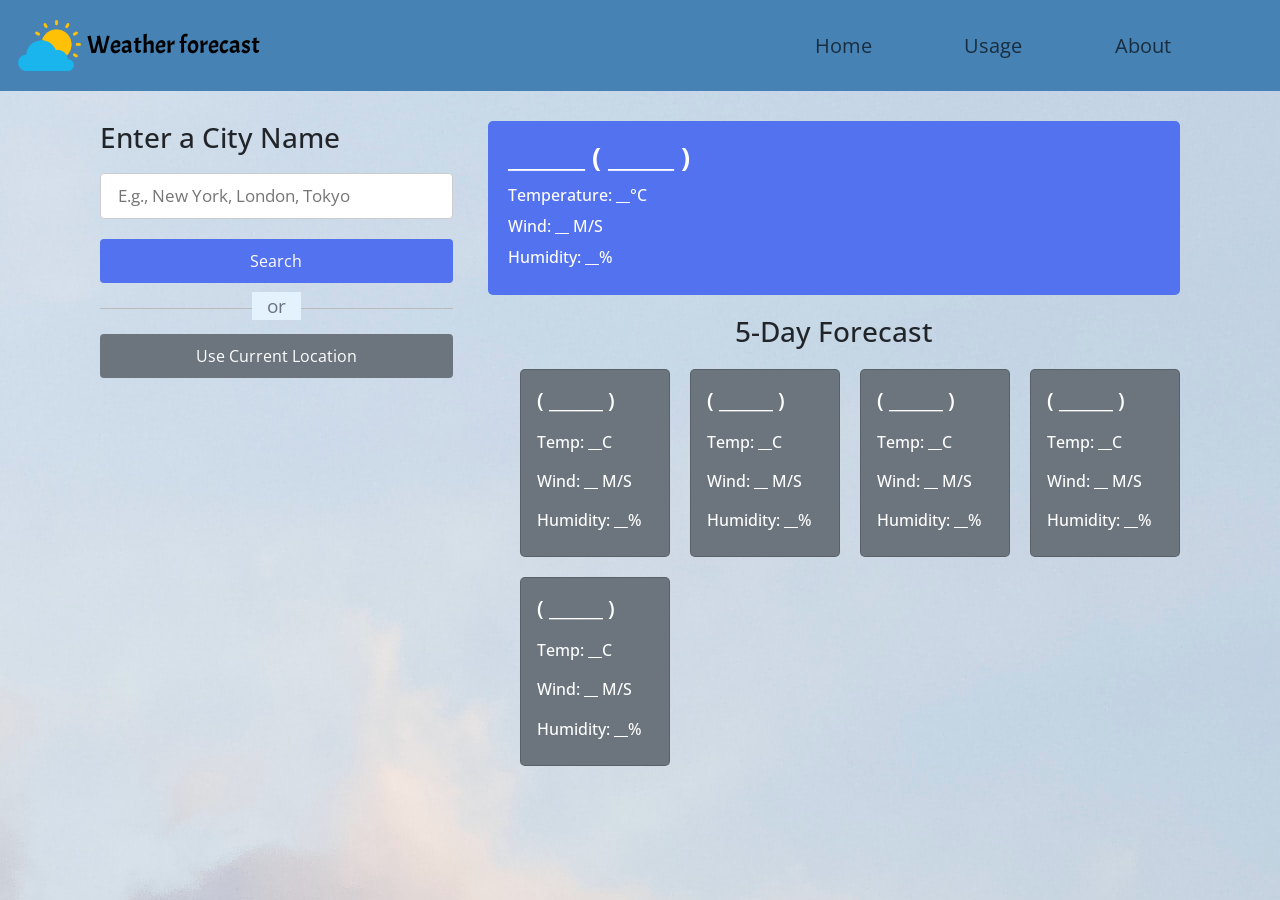
<file: WeatherForecastingSystem-main/WeatherForecastingSystem-main/index.html>
<!DOCTYPE html>
<html lang="en">

<head>
  <meta charset="utf-8">
  <meta name="viewport" content="width=device-width, initial-scale=1">
  <title>weather forecast</title>
  <link href="https://cdn.jsdelivr.net/npm/bootstrap@5.3.2/dist/css/bootstrap.min.css" rel="stylesheet"
    integrity="sha3<!84-T3c6CoIi6uLrA9TneNEoa7RxnatzjcDSCmG1MXxSR1GAsXEV/Dwwykc2MPK8M2HN" crossorigin="anonymous">
  <link rel="stylesheet" href="./style.css">
  <link rel="preconnect" href="https://fonts.googleapis.com">
  <link rel="preconnect" href="https://fonts.gstatic.com" crossorigin>
  <link href="https://fonts.googleapis.com/css2?family=Acme&display=swap" rel="stylesheet">
</head>

<body>
  <nav class="navbar navbar-expand-lg" style="background-color:steelblue ;" data-bs-theme="light">
    <div class="container-fluid">
      <img src="./logo.png" alt="logo" style="height: 75px; width: 75px;">
      <a class="navbar-brand" href="#">Weather forecast</a>
      <button class="navbar-toggler" type="button" data-bs-toggle="collapse" data-bs-target="#navbarColor03"
        aria-controls="navbarColor03" aria-expanded="false" aria-label="Toggle navigation">
        <span class="navbar-toggler-icon"></span>
      </button>
      <div class="collapse navbar-collapse" id="navbarColor03">
        <ul class="navbar-nav ms-auto mb-2 mb-lg-0">
          <li class="nav-item">
            <a class="nav-link" href="#">Home</a>
          </li>
          <li class="nav-item">
            <a class="nav-link" href="./usage.html">Usage</a>
          </li>
          <li class="nav-item">
            <a class="nav-link" href="./about.html">About</a>
          </li>
        </ul>
      </div>
    </div>
  </nav>

  <div class="container">
    <div class="weather-input">
      <h3>Enter a City Name</h3>
      <input class="city-input" type="text" placeholder="E.g., New York, London, Tokyo">
      <button class="search-btn">Search</button>
      <div class="separator"></div>
      <button class="location-btn">Use Current Location</button>
    </div>
    <div class="weather-data">
      <div class="current-weather">
        <div class="details">
          <h2>_______ ( ______ )</h2>
          <h6>Temperature: __°C</h6>
          <h6>Wind: __ M/S</h6>
          <h6>Humidity: __%</h6>
        </div>
      </div>
      <div class="days-forecast">
        <h2>5-Day Forecast</h2>
        <ul class="weather-cards">
          <li class="card">
            <h3>( ______ )</h3>
            <h6>Temp: __C</h6>
            <h6>Wind: __ M/S</h6>
            <h6>Humidity: __%</h6>
          </li>
          <li class="card">
            <h3>( ______ )</h3>
            <h6>Temp: __C</h6>
            <h6>Wind: __ M/S</h6>
            <h6>Humidity: __%</h6>
          </li>
          <li class="card">
            <h3>( ______ )</h3>
            <h6>Temp: __C</h6>
            <h6>Wind: __ M/S</h6>
            <h6>Humidity: __%</h6>
          </li>
          <li class="card">
            <h3>( ______ )</h3>
            <h6>Temp: __C</h6>
            <h6>Wind: __ M/S</h6>
            <h6>Humidity: __%</h6>
          </li>
          <li class="card">
            <h3>( ______ )</h3>
            <h6>Temp: __C</h6>
            <h6>Wind: __ M/S</h6>
            <h6>Humidity: __%</h6>
          </li>
        </ul>
      </div>
    </div>
  </div>



  <script src="https://cdn.jsdelivr.net/npm/bootstrap@5.3.2/dist/js/bootstrap.bundle.min.js"
    integrity="sha384-C6RzsynM9kWDrMNeT87bh95OGNyZPhcTNXj1NW7RuBCsyN/o0jlpcV8Qyq46cDfL"
    crossorigin="anonymous"></script>
  <script src="script.js" defer></script>
</body>

</html>
</file>
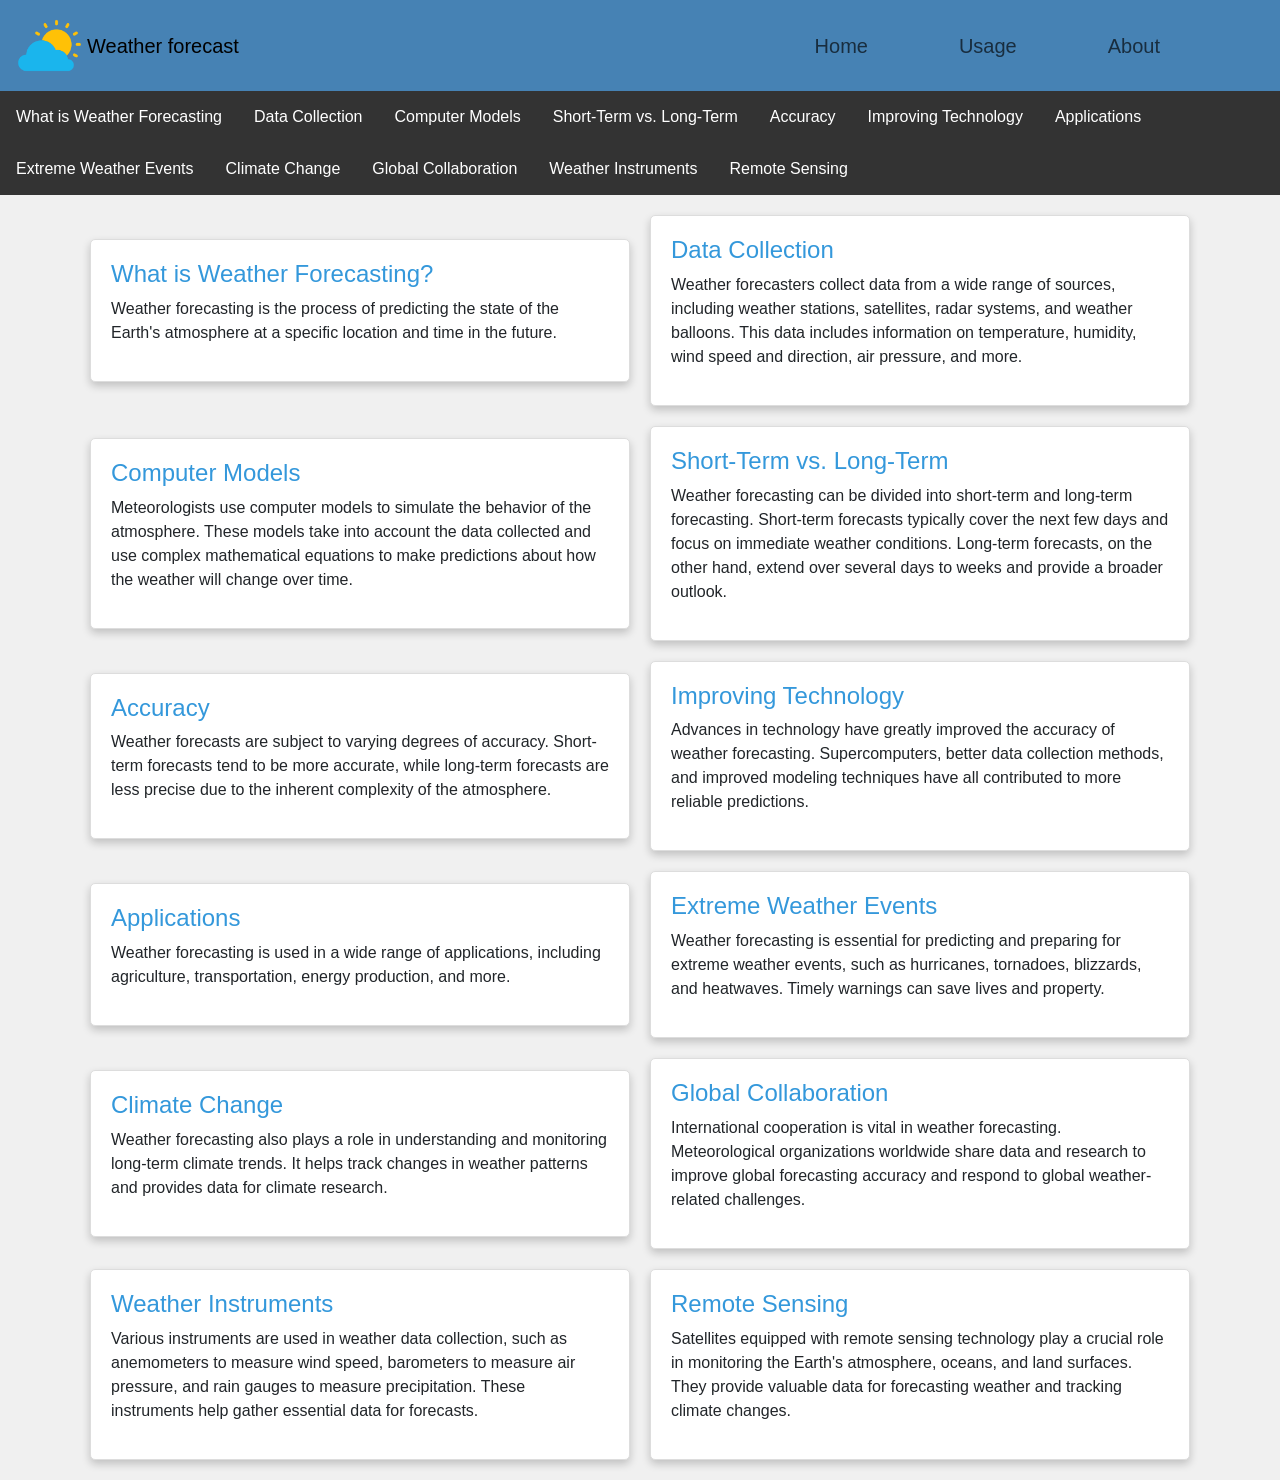
<file: WeatherForecastingSystem-main/WeatherForecastingSystem-main/about.html>
<!DOCTYPE html>
<html lang="en">

<head>
  <meta charset="UTF-8">
  <meta name="viewport" content="width=device-width, initial-scale=1.0">
  <title>Weather Forecasting</title>
  <link rel="preconnect" href="https://fonts.googleapis.com">
  <link rel="preconnect" href="https://fonts.gstatic.com" crossorigin>
  <link href="https://fonts.googleapis.com/css2?family=Acme&display=swap" rel="stylesheet">
  <link href="https://cdn.jsdelivr.net/npm/bootstrap@5.3.2/dist/css/bootstrap.min.css" rel="stylesheet"
    integrity="sha384-T3c6CoIi6uLrA9TneNEoa7RxnatzjcDSCmG1MXxSR1GAsXEV/Dwwykc2MPK8M2HN" crossorigin="anonymous">
  <style>
    body {
      font-family: Arial, sans-serif;
      background-color: #f0f0f0;
      margin: 0;
      padding: 0;
    }

    h2 {
      font-size: 24px;
      color: #3498db;
      transition: color 0.3s;
    }

    h2:hover {
      color: #e74c3c;
    }

    .container {
      display: grid;
      grid-template-columns: 1fr 1fr;
      grid-gap: 20px;
      padding: 20px;
      justify-content: center;
      align-items: center;
    }

    section {
      background-color: #fff;
      border: 1px solid #ddd;
      padding: 20px;
      border-radius: 5px;
      box-shadow: 0 4px 8px rgba(0, 0, 0, 0.2);
    }

    /* Navbar styles */

    .subNavbar {
      background-color: #333;
      overflow: hidden;
    }

    .subNavbar a {
      float: left;
      font-size: 16px;
      color: white;
      text-align: center;
      padding: 14px 16px;
      text-decoration: none;
    }

    .subNavbar a:hover {
      background-color: #ddd;
      color: black;
    }



    nav {
      z-index: 99;
      width: 100%;
      background: #83a7cb;
      position: sticky;
      top: 0;
    }

    .nav-item:hover {
      color: black;
      font-weight: bold;
      transition: all 1s;
    }

    nav .wrapper {
      height: 82px;
      display: flex;
      align-items: center;
      justify-content: space-between;
      padding: 0 20px;
      background-color: steelblue;
    }

    .wrapper .logo {
      display: flex;
      align-items: center;
    }

    .logo img {
      height: 75px;
      width: 75px;
    }

    .logo a {
      color: #000000;
      font-size: 25px;
      font-weight: 600;
      text-decoration: none;
      margin-left: 10px;
    }

    .wrapper .nav-links {
      display: flex;
      gap: 75px;
      margin-right: 75px;
    }

    .nav-links li {
      list-style: none;
    }

    .nav-links li a {
      color: #000000;
      text-decoration: none;
      font-size: 18px;
      font-weight: 500;
      padding: 9px 15px;
      border-radius: 5px;
      transition: background 0.3s ease;
    }

    .nav-links li a:hover {
      font-weight: bold;
    }

    .nav-links .mobile-item {
      display: none;
    }


    .wrapper .btn {
      color: #000000;
      font-size: 20px;
      cursor: pointer;
      display: none;
    }

    @media screen and (max-width: 970px) {
      .wrapper .btn {
        display: block;
      }

      .wrapper .nav-links {
        position: absolute;
        height: auto;
        width: 100%;
        max-width: 350px;
        top: 82px;
        left: -100%;
        background: #242526;
        display: block;
        padding: 50px 10px;
        line-height: 50px;
        overflow-y: auto;
        box-shadow: 0px 15px 15px rgba(0, 0, 0, 0.18);
        transition: all 0.3s ease;
      }

      .nav-links li {
        margin: 15px 0;
      }

      .nav-links li a {
        padding: 0 20px;
        display: block;
        font-size: 20px;
      }

      .nav-links .desktop-item {
        display: none;
      }

      .nav-links .mobile-item {
        display: block;
        color: #000000;
        font-size: 20px;
        font-weight: 500;
        padding-left: 20px;
        cursor: pointer;
        border-radius: 5px;
        transition: background 0.3s ease;
      }

      .nav-links .mobile-item:hover {
        font-weight: bold;
      }
    }

    @media screen and (max-width: 768px) {
      h2 {
        font-size: 24px;
      }
    }
  </style>
</head>

<body>

  <nav class="navbar navbar-expand-lg" style="background-color:steelblue ;" data-bs-theme="light">
    <div class="container-fluid">
      <img src="./logo.png" alt="logo" style="height: 75px; width: 75px;">
      <a class="navbar-brand" href="#">Weather forecast</a>
      <button class="navbar-toggler" type="button" data-bs-toggle="collapse" data-bs-target="#navbarColor03"
        aria-controls="navbarColor03" aria-expanded="false" aria-label="Toggle navigation">
        <span class="navbar-toggler-icon"></span>
      </button>
      <div class="collapse navbar-collapse" id="navbarColor03">
        <ul class="navbar-nav ms-auto mb-2 mb-lg-0" style="margin-right: 100px; gap:75px; font-size: 20px;">
          <li class="nav-item">
            <a class="nav-link" href="./index.html">Home</a>
          </li>
          <li class="nav-item">
            <a class="nav-link" href="./usage.html">Usage</a>
          </li>
          <li class="nav-item">
            <a class="nav-link" href="./about.html">About</a>
          </li>
        </ul>
      </div>
    </div>
  </nav>

  <div class="subNavbar">
    <a href="#section-what-is">What is Weather Forecasting</a>
    <a href="#section-data-collection">Data Collection</a>
    <a href="#section-computer-models">Computer Models</a>
    <a href="#section-short-long-term">Short-Term vs. Long-Term</a>
    <a href="#section-accuracy">Accuracy</a>
    <a href="#section-improving-tech">Improving Technology</a>
    <a href="#section-applications">Applications</a>
    <a href="#section-extreme-events">Extreme Weather Events</a>
    <a href="#section-climate-change">Climate Change</a>
    <a href="#section-global-collab">Global Collaboration</a>
    <a href="#section-weather-instruments">Weather Instruments</a>
    <a href="#section-remote-sensing">Remote Sensing</a>
  </div>

  <div class="container">
    <section id="section-what-is">
      <h2>What is Weather Forecasting?</h2>
      <p>Weather forecasting is the process of predicting the state of the Earth's atmosphere at a specific location and
        time in the future.</p>
    </section>
    <section id="section-data-collection">
      <h2>Data Collection</h2>
      <p>Weather forecasters collect data from a wide range of sources, including weather stations, satellites, radar
        systems, and weather balloons. This data includes information on temperature, humidity, wind speed and
        direction, air pressure, and more.</p>
    </section>
    <section id="section-computer-models">
      <h2>Computer Models</h2>
      <p>Meteorologists use computer models to simulate the behavior of the atmosphere. These models take into account
        the data collected and use complex mathematical equations to make predictions about how the weather will change
        over time.</p>
    </section>
    <section id="section-short-long-term">
      <h2>Short-Term vs. Long-Term</h2>
      <p>Weather forecasting can be divided into short-term and long-term forecasting. Short-term forecasts typically
        cover the next few days and focus on immediate weather conditions. Long-term forecasts, on the other hand,
        extend over several days to weeks and provide a broader outlook.</p>
    </section>
    <section id="section-accuracy">
      <h2>Accuracy</h2>
      <p>Weather forecasts are subject to varying degrees of accuracy. Short-term forecasts tend to be more accurate,
        while long-term forecasts are less precise due to the inherent complexity of the atmosphere.</p>
    </section>
    <section id="section-improving-tech">
      <h2>Improving Technology</h2>
      <p>Advances in technology have greatly improved the accuracy of weather forecasting. Supercomputers, better data
        collection methods, and improved modeling techniques have all contributed to more reliable predictions.</p>
    </section>
    <section id="section-applications">
      <h2>Applications</h2>
      <p>Weather forecasting is used in a wide range of applications, including agriculture, transportation, energy
        production, and more.</p>
    </section>
    <section id="section-extreme-events">
      <h2>Extreme Weather Events</h2>
      <p>Weather forecasting is essential for predicting and preparing for extreme weather events, such as hurricanes,
        tornadoes, blizzards, and heatwaves. Timely warnings can save lives and property.</p>
    </section>
    <section id="section-climate-change">
      <h2>Climate Change</h2>
      <p>Weather forecasting also plays a role in understanding and monitoring long-term climate trends. It helps track
        changes in weather patterns and provides data for climate research.</p>
    </section>
    <section id="section-global-collab">
      <h2>Global Collaboration</h2>
      <p>International cooperation is vital in weather forecasting. Meteorological organizations worldwide share data
        and research to improve global forecasting accuracy and respond to global weather-related challenges.</p>
    </section>
    <section id="section-weather-instruments">
      <h2>Weather Instruments</h2>
      <p>Various instruments are used in weather data collection, such as anemometers to measure wind speed, barometers
        to measure air pressure, and rain gauges to measure precipitation. These instruments help gather essential data
        for forecasts.</p>
    </section>
    <section id="section-remote-sensing">
      <h2>Remote Sensing</h2>
      <p>Satellites equipped with remote sensing technology play a crucial role in monitoring the Earth's atmosphere,
        oceans, and land surfaces. They provide valuable data for forecasting weather and tracking climate changes.</p>
    </section>
  </div>

  <script>
    const sections = document.querySelectorAll('.container section');
    const navLinks = document.querySelectorAll('.subNavbar a');
    const mobileMenuItem = document.querySelector('.nav-links .mobile-item');
    const mobileMenuButton = document.getElementById('mobile-menu-button');

    navLinks.forEach((link, index) => {
      link.addEventListener('click', () => {
        sections.forEach((section) => {
          section.style.backgroundColor = '#fff';
          section.style.color = '#000';
          section.style.fontWeight = 'normal';
        });

        sections[index].style.backgroundColor = 'black';
        sections[index].style.color = 'white';
        sections[index].style.fontWeight = 'bold';

        sections[index].scrollIntoView({ behavior: 'smooth' });

        // Close the mobile menu after a link is clicked
        toggleMobileMenu();
      });
    });

    function toggleMobileMenu() {
      const mobileMenu = document.querySelector('.nav-links');
      mobileMenu.classList.toggle('show');
    }

    mobileMenuItem.addEventListener('click', toggleMobileMenu);
    mobileMenuButton.addEventListener('click', toggleMobileMenu);

  </script>
</body>

</html>
</file>
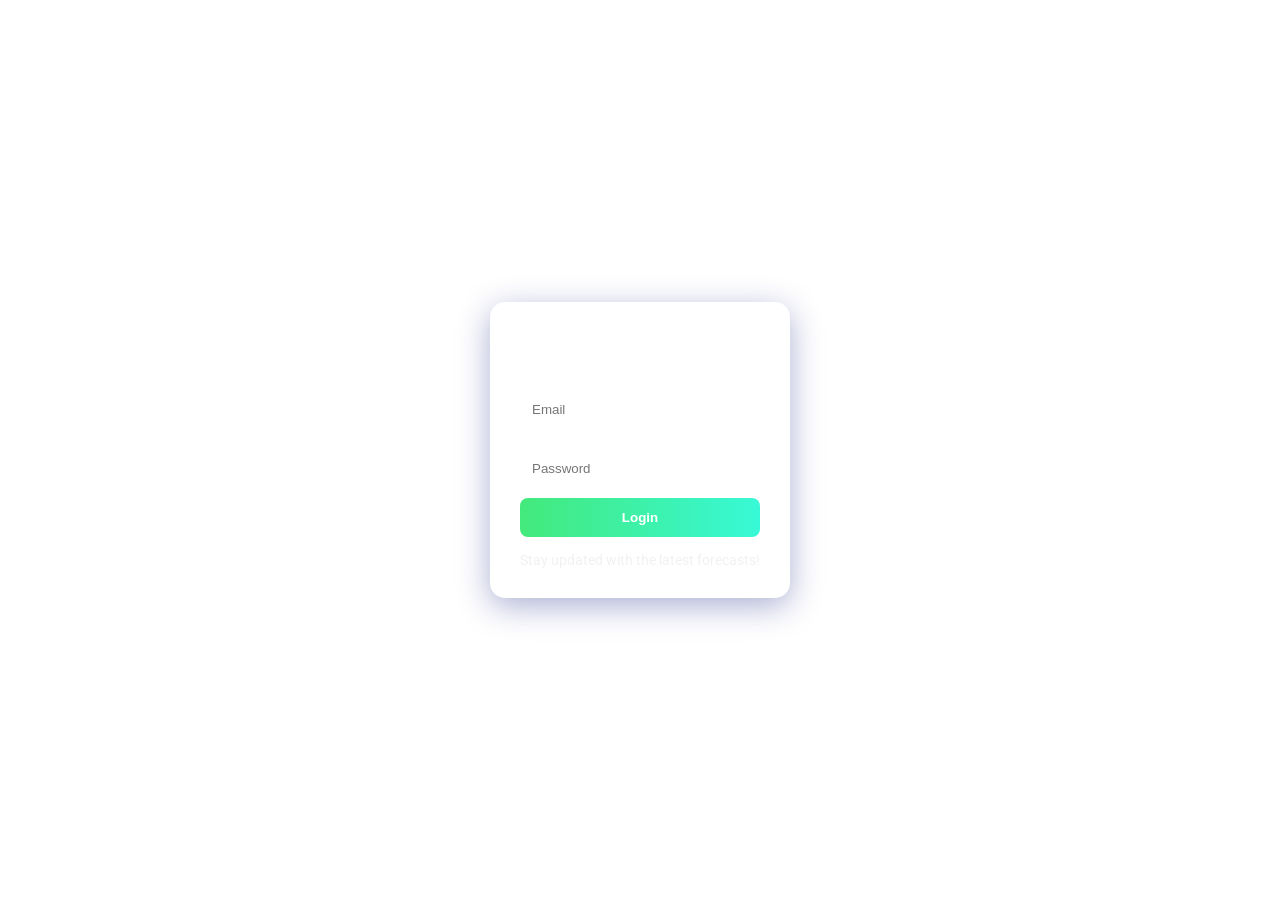
<file: WeatherForecastingSystem-main/WeatherForecastingSystem-main/login form.html>
<!DOCTYPE html>
<html lang="en">
<head>
  <meta charset="UTF-8" />
  <meta name="viewport" content="width=device-width, initial-scale=1.0"/>
  <title>Weather Forecast Login</title>
  <link href="https://fonts.googleapis.com/css2?family=Roboto:wght@300;500&display=swap" rel="stylesheet">
  <style>
    * {
      margin: 0;
      padding: 0;
      box-sizing: border-box;
    }

    body {
      font-family: 'Roboto', sans-serif;
      background: url('https://images.unsplash.com/photo-1501973801540-537f08ccae7b') no-repeat center center fixed;
      background-size: cover;
      display: flex;
      align-items: center;
      justify-content: center;
      height: 100vh;
    }

    .login-container {
      background: rgba(255, 255, 255, 0.1);
      padding: 30px;
      border-radius: 15px;
      box-shadow: 0 8px 32px 0 rgba(31, 38, 135, 0.37);
      backdrop-filter: blur(10px);
      text-align: center;
      width: 300px;
    }

    .login-container h2 {
      color: #fff;
      margin-bottom: 20px;
    }

    .login-container input {
      width: 100%;
      padding: 12px;
      margin: 10px 0;
      border: none;
      border-radius: 8px;
      outline: none;
    }

    .login-container input[type="email"],
    .login-container input[type="password"] {
      background: rgba(255, 255, 255, 0.8);
    }

    .login-container button {
      width: 100%;
      padding: 12px;
      background: linear-gradient(to right, #43e97b, #38f9d7);
      border: none;
      border-radius: 8px;
      color: #fff;
      font-weight: bold;
      cursor: pointer;
      transition: background 0.3s ease;
    }

    .login-container button:hover {
      background: linear-gradient(to right, #38f9d7, #43e97b);
    }

    .footer {
      margin-top: 15px;
      color: #f1f1f1;
      font-size: 14px;
    }

    @media (max-width: 400px) {
      .login-container {
        width: 90%;
      }
    }
  </style>
</head>
<body>

  <div class="login-container">
    <h2>Weather Login</h2>
    <form onsubmit="return validateLogin()">
      <input type="email" id="email" placeholder="Email" required />
      <input type="password" id="password" placeholder="Password" required />
      <button type="submit">Login</button>
    </form>
    <div class="footer">Stay updated with the latest forecasts!</div>
  </div>

  <script>
    function validateLogin() {
      const email = document.getElementById("email").value;
      const pattern = /^[^ ]+@[^ ]+\.[a-z]{2,3}$/;
      if (!pattern.test(email)) {
        alert("Please enter a valid email.");
        return false;
      }
      // Redirect to index.html
      window.location.href = "index.html";
      return false;
    }
  </script>

</body>
</html>
</file>
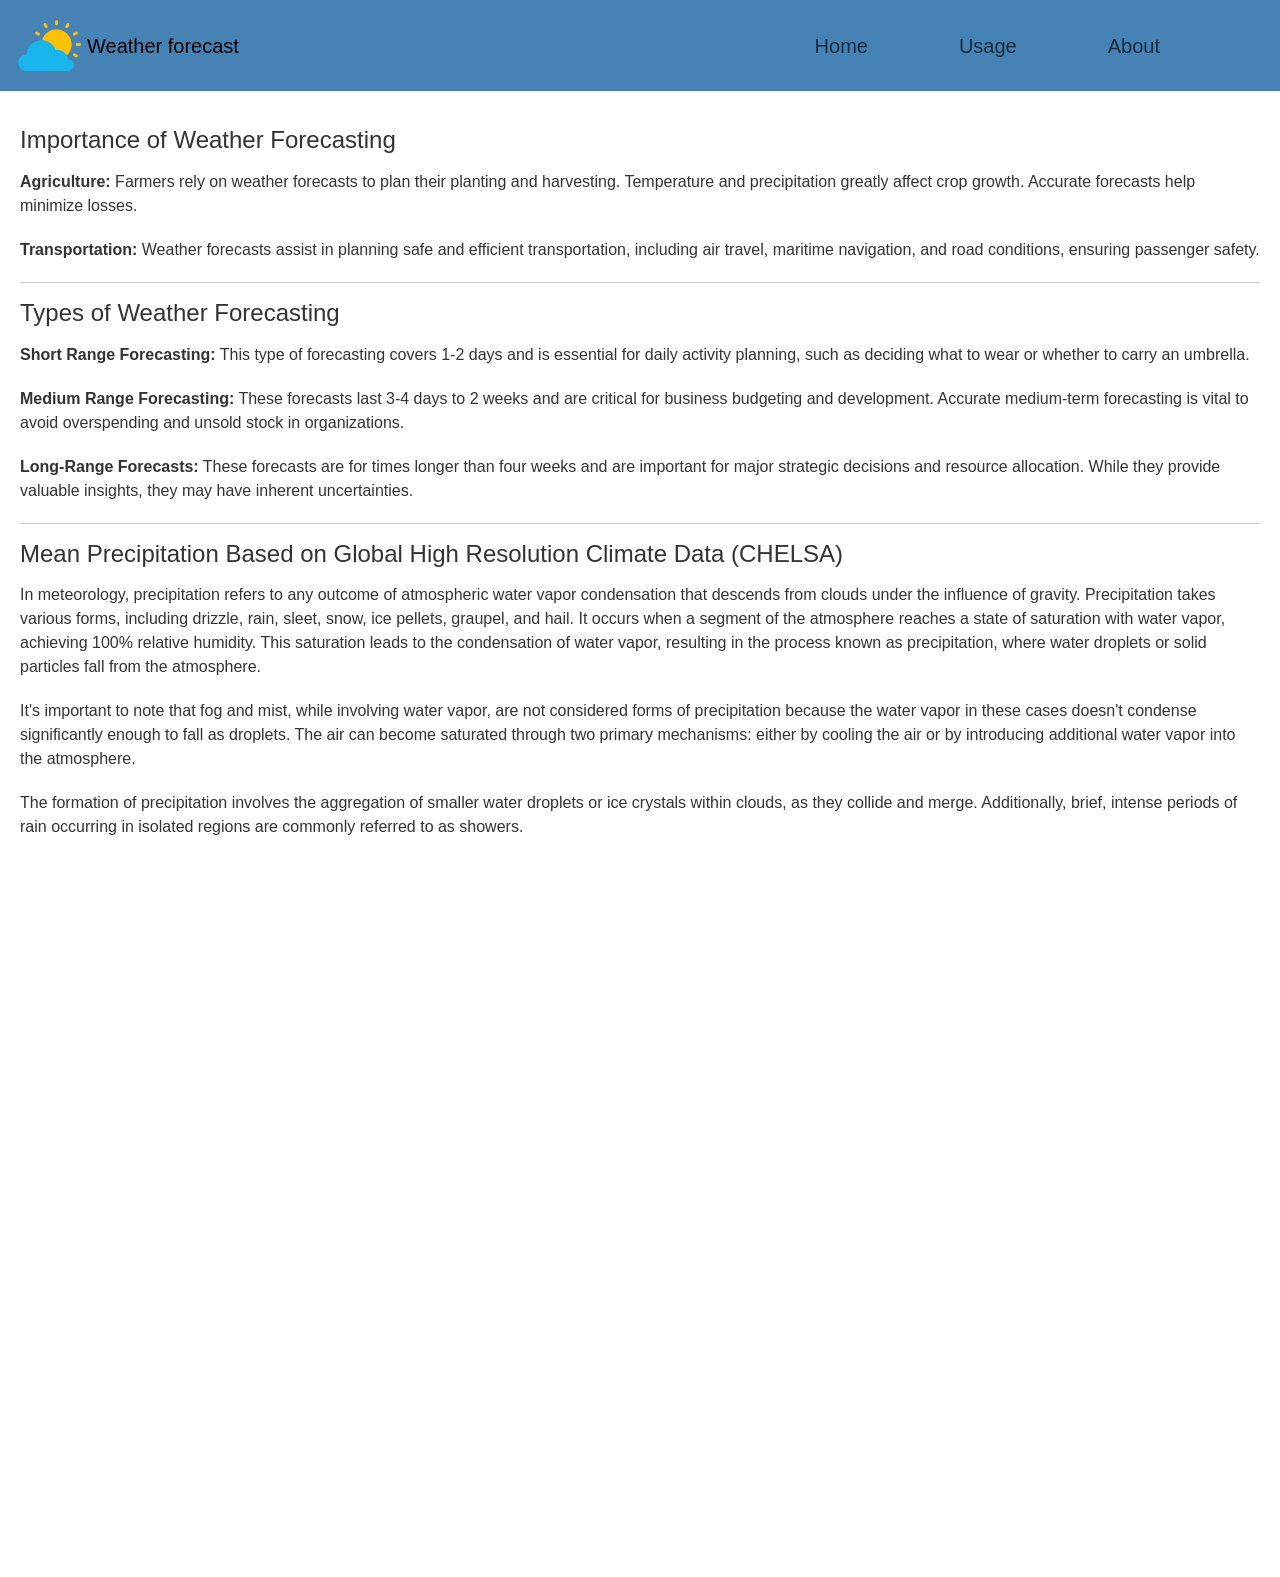
<file: WeatherForecastingSystem-main/WeatherForecastingSystem-main/usage.html>
<!DOCTYPE html>
<html lang="en">

<head>
  <meta charset="UTF-8">
  <meta name="viewport" content="width=device-width, initial-scale=1.0">
  <title>Weather Forecast</title>
  <link rel="stylesheet"
    href="https://fonts.googleapis.com/css2?family=Poppins:wght@200;300;400;500;600;700&display=swap">
  <link href="https://fonts.googleapis.com/css2?family=Acme&display=swap" rel="stylesheet">
  <link href="https://cdn.jsdelivr.net/npm/bootstrap@5.3.2/dist/css/bootstrap.min.css" rel="stylesheet"
    integrity="sha384-T3c6CoIi6uLrA9TneNEoa7RxnatzjcDSCmG1MXxSR1GAsXEV/Dwwykc2MPK8M2HN" crossorigin="anonymous">
  <style>
    body {
      font-family: Arial, sans-serif;
      margin: 0;
      padding: 0;
      color: #333;
      background-image: url('bg.jpg');
      background-repeat: no-repeat;
      background-attachment: fixed;
      background-size: cover;
    }

    h1 {
      margin: 20px;
      font-size: 28px;
      font-family: 'Acme', sans-serif;
    }

    h2 {
      margin: 15px 0;
      font-size: 24px;
      position: relative;
      cursor: pointer;
      transition: 1s;
    }

    h2::before {
      content: "";
      position: absolute;
      width: 100%;
      height: 2px;
      background-color: #73a6dc;
      bottom: 0;
      left: 0;
      transform: scaleX(0);
      transform-origin: bottom right;
      transition: transform 1s ease-in-out;
    }

    h2:hover {
      color: #ffffff;
      background-color: black;
      font-size: bold;
      font-family: 'Acme', sans-serif;
      text-align: center;
    }

    h2:hover::before {
      transform: scaleX(1);
      transform-origin: bottom left;
    }

    p {
      margin-bottom: 20px;
      font-size: 16px;
      line-height: 1.5;
    }

    ul {
      list-style-type: disc;
      padding-left: 20px;
    }

    .nav-item:hover {
      color: black;
      font-weight: bold;
      transition: all 1s;
    }

    .content {
      padding: 20px;
      background-color: white;
      box-shadow: 0px 0px 10px rgba(0, 0, 0, 0.1);
    }

    .iframe-container {
      position: relative;
      overflow: hidden;
      padding-bottom: 56.25%;
      display: flex;
      justify-content: center;
      align-items: center;
      margin-top: 20px;
    }

    .iframe-container iframe {
      position: absolute;
      top: 0;
      left: 0;
      width: 100%;
      height: 100%;
    }
  </style>
</head>

<body>
  <nav class="navbar navbar-expand-lg" style="background-color:steelblue ;" data-bs-theme="light">
    <div class="container-fluid">
      <img src="./logo.png" alt="logo" style="height: 75px; width: 75px;">
      <a class="navbar-brand" href="#">Weather forecast</a>
      <button class="navbar-toggler" type="button" data-bs-toggle="collapse" data-bs-target="#navbarColor03"
        aria-controls="navbarColor03" aria-expanded="false" aria-label="Toggle navigation">
        <span class="navbar-toggler-icon"></span>
      </button>
      <div class="collapse navbar-collapse" id="navbarColor03">
        <ul class="navbar-nav ms-auto mb-2 mb-lg-0" style="margin-right: 100px; gap:75px; font-size: 20px;">
          <li class="nav-item">
            <a class="nav-link" href="./index.html">Home</a>
          </li>
          <li class="nav-item">
            <a class="nav-link" href="./usage.html">Usage</a>
          </li>
          <li class="nav-item">
            <a class="nav-link" href="./about.html">About</a>
          </li>
        </ul>
      </div>
    </div>
  </nav>
  <div class="content">
    <h2>Importance of Weather Forecasting</h2>
    <div class="point">
      <p>
        <strong>Agriculture:</strong> Farmers rely on weather forecasts to plan their planting and harvesting.
        Temperature and precipitation greatly affect crop growth. Accurate forecasts help minimize losses.
      </p>
    </div>
    <div class="point">
      <p>
        <strong>Transportation:</strong> Weather forecasts assist in planning safe and efficient transportation,
        including air travel, maritime navigation, and road conditions, ensuring passenger safety.
      </p>
    </div>
    <hr>
    <h2>Types of Weather Forecasting</h2>
    <p>
      <strong>Short Range Forecasting:</strong> This type of forecasting covers 1-2 days and is essential for
      daily activity planning, such as deciding what to wear or whether to carry an umbrella.
    </p>
    <p>
      <strong>Medium Range Forecasting:</strong> These forecasts last 3-4 days to 2 weeks and are critical for
      business budgeting and development. Accurate medium-term forecasting is vital to avoid overspending and
      unsold stock in organizations.
    </p>
    <p>
      <strong>Long-Range Forecasts:</strong> These forecasts are for times longer than four weeks and are
      important for major strategic decisions and resource allocation. While they provide valuable insights, they
      may have inherent uncertainties.
    </p>
    <hr>
    <h2>Mean Precipitation Based on Global High Resolution Climate Data (CHELSA)</h2>
    <p>
      In meteorology, precipitation refers to any outcome of atmospheric water vapor condensation that descends
      from clouds under the influence of gravity. Precipitation takes various forms, including drizzle, rain,
      sleet, snow, ice pellets, graupel, and hail. It occurs when a segment of the atmosphere reaches a state of
      saturation with water vapor, achieving 100% relative humidity. This saturation leads to the condensation of
      water vapor, resulting in the process known as precipitation, where water droplets or solid particles fall
      from the atmosphere.
    </p>
    <p>
      It's important to note that fog and mist, while involving water vapor, are not considered forms of
      precipitation because the water vapor in these cases doesn't condense significantly enough to fall as
      droplets. The air can become saturated through two primary mechanisms: either by cooling the air or by
      introducing additional water vapor into the atmosphere.
    </p>
    <p>
      The formation of precipitation involves the aggregation of smaller water droplets or ice crystals within
      clouds, as they collide and merge. Additionally, brief, intense periods of rain occurring in isolated
      regions are commonly referred to as showers.
    </p>
    <div class="iframe-container">
      <iframe
        src="https://upload.wikimedia.org/wikipedia/commons/thumb/5/5c/Daily_mean_precipitation.gif/488px-Daily_mean_precipitation.gif"
        frameborder="0" allowfullscreen></iframe>
    </div>
  </div>
</body>

</html>
</file>
<file: WeatherForecastingSystem-main/WeatherForecastingSystem-main/style.css>
@import url('https://fonts.googleapis.com/css2?family=Open+Sans:wght@400;500;600;700&display=swap');
* {
  margin: 0;
  padding: 0;
  box-sizing: border-box;
  font-family: 'Open Sans', sans-serif;
}
body {
  background: #E3F2FD;
  background-image: url('./bg.jpg');
}
h1 {
  background: #5372F0;
  font-size: 1.75rem;
  text-align: center;
  padding: 18px 0;
  color: #fff;
}

.navbar-brand {
  font-family: 'Acme', sans-serif;
  font-size: 25px;
}

h1 {
  color: #fff;
  padding: 18px 0;
  text-align: center;
  font-size: 1.75rem;
  background: #5372F0;
}

.container {
  display: flex;
  gap: 35px;
  padding: 30px;

}

.nav-item {
  color: #f2f2f2;
  display: flex;
  text-align: center;
  justify-content: center;
  align-items: center;
  font-size: 20px;
  padding-right: 100px;
  width: 150px;
  -webkit-transition: all 0.2s ease-in-out;
  transition: all 0.2s ease-in-out;
}

.nav-item:hover {
  color: black;
  font-weight: bold;
  transition: all 1s;
}

h1 {
  color: #fff;
  padding: 18px 0;
  text-align: center;
  font-size: 1.75rem;
  background: #5372F0;
}

.container {
  display: flex;
  gap: 35px;
  padding: 30px;

}




.weather-input {
  width: 550px;
}
.weather-input input {
  height: 46px;
  width: 100%;
  outline: none;
  font-size: 1.07rem;
  padding: 0 17px;
  margin: 10px 0 20px 0;
  border-radius: 4px;
  border: 1px solid #ccc;
}
.weather-input input:focus {
  padding: 0 16px;
  border: 2px solid #5372F0;
}
.weather-input .separator {
  height: 1px;
  width: 100%;
  margin: 25px 0;
  background: #BBBBBB;
  display: flex;
  align-items: center;
  justify-content: center;
}
.weather-input .separator::before{
  content: "or";
  color: #6C757D;
  font-size: 1.18rem;
  padding: 0 15px;
  margin-top: -4px;
  background: #E3F2FD;
}
.weather-input button {
  width: 100%;
  padding: 10px 0;
  cursor: pointer;
  outline: none;
  border: none;
  border-radius: 4px;
  font-size: 1rem;
  color: #fff;
  background: #5372F0;
  transition: 0.2s ease;
}
.weather-input .search-btn:hover {
  border: 5px solid white;
  background: #000000;
  color: whitesmoke;
  font-weight: bold;
}
.weather-input .location-btn {
  background: #6C757D;
}
.weather-input .location-btn:hover {
  border: 5px solid white;
  background: #000000;
  color: whitesmoke;
  font-weight: bold;
}
.weather-data {
  width: 100%;
}
.weather-data .current-weather {
  color: #fff;
  background: #5372F0;
  border-radius: 5px;
  padding: 20px 70px 20px 20px;
  display: flex;
  justify-content: space-between;
  
}
.current-weather h2 {
  font-weight: 700;
  font-size: 1.7rem;
}
.weather-data h6 {
  margin-top: 12px;
  font-size: 1rem;
  font-weight: 500;
}
.current-weather .icon {
  text-align: center;
}
.current-weather .icon img {
  max-width: 120px;
  margin-top: -15px;
}
.current-weather .icon h6 {
  margin-top: -10px;
  text-transform: capitalize;
}
.days-forecast h2 {
  text-align: center;
  margin: 20px 0;
  font-size: 1.75rem;
}
.days-forecast .weather-cards {
  display: flex;
  gap: 20px;
}
.weather-cards .card {
  color: #fff;
  padding: 18px 16px;
  list-style: none;
  width: calc(100% / 5);
  background: #6C757D;
  border-radius: 5px;
}
.weather-cards .card h3 {
  font-size: 1.3rem;
  font-weight: 600;
}
.weather-cards .card img {
  max-width: 70px;
  margin: 5px 0 -12px 0;
}

@media (max-width: 1400px) {
  .weather-data .current-weather {
    padding: 20px;
  }
  .weather-cards {
    flex-wrap: wrap;
  }
  .weather-cards .card {
    width: calc(100% / 4 - 15px);
  }
}
@media (max-width: 1200px) {
  .weather-cards .card {
    width: calc(100% / 3 - 15px);
  }
}
@media (max-width: 950px) {
  .weather-input {
    width: 450px;
  }
  .weather-cards .card {
    width: calc(100% / 2 - 10px);
  }
}
@media (max-width: 750px) {
  h1 {
    font-size: 1.45rem;
    padding: 16px 0;
  }
  .container {
    flex-wrap: wrap;
    padding: 15px;
  }
  .weather-input {
    width: 100%;
  }
  .weather-data h2 {
    font-size: 1.35rem;
  }
}
</file>
